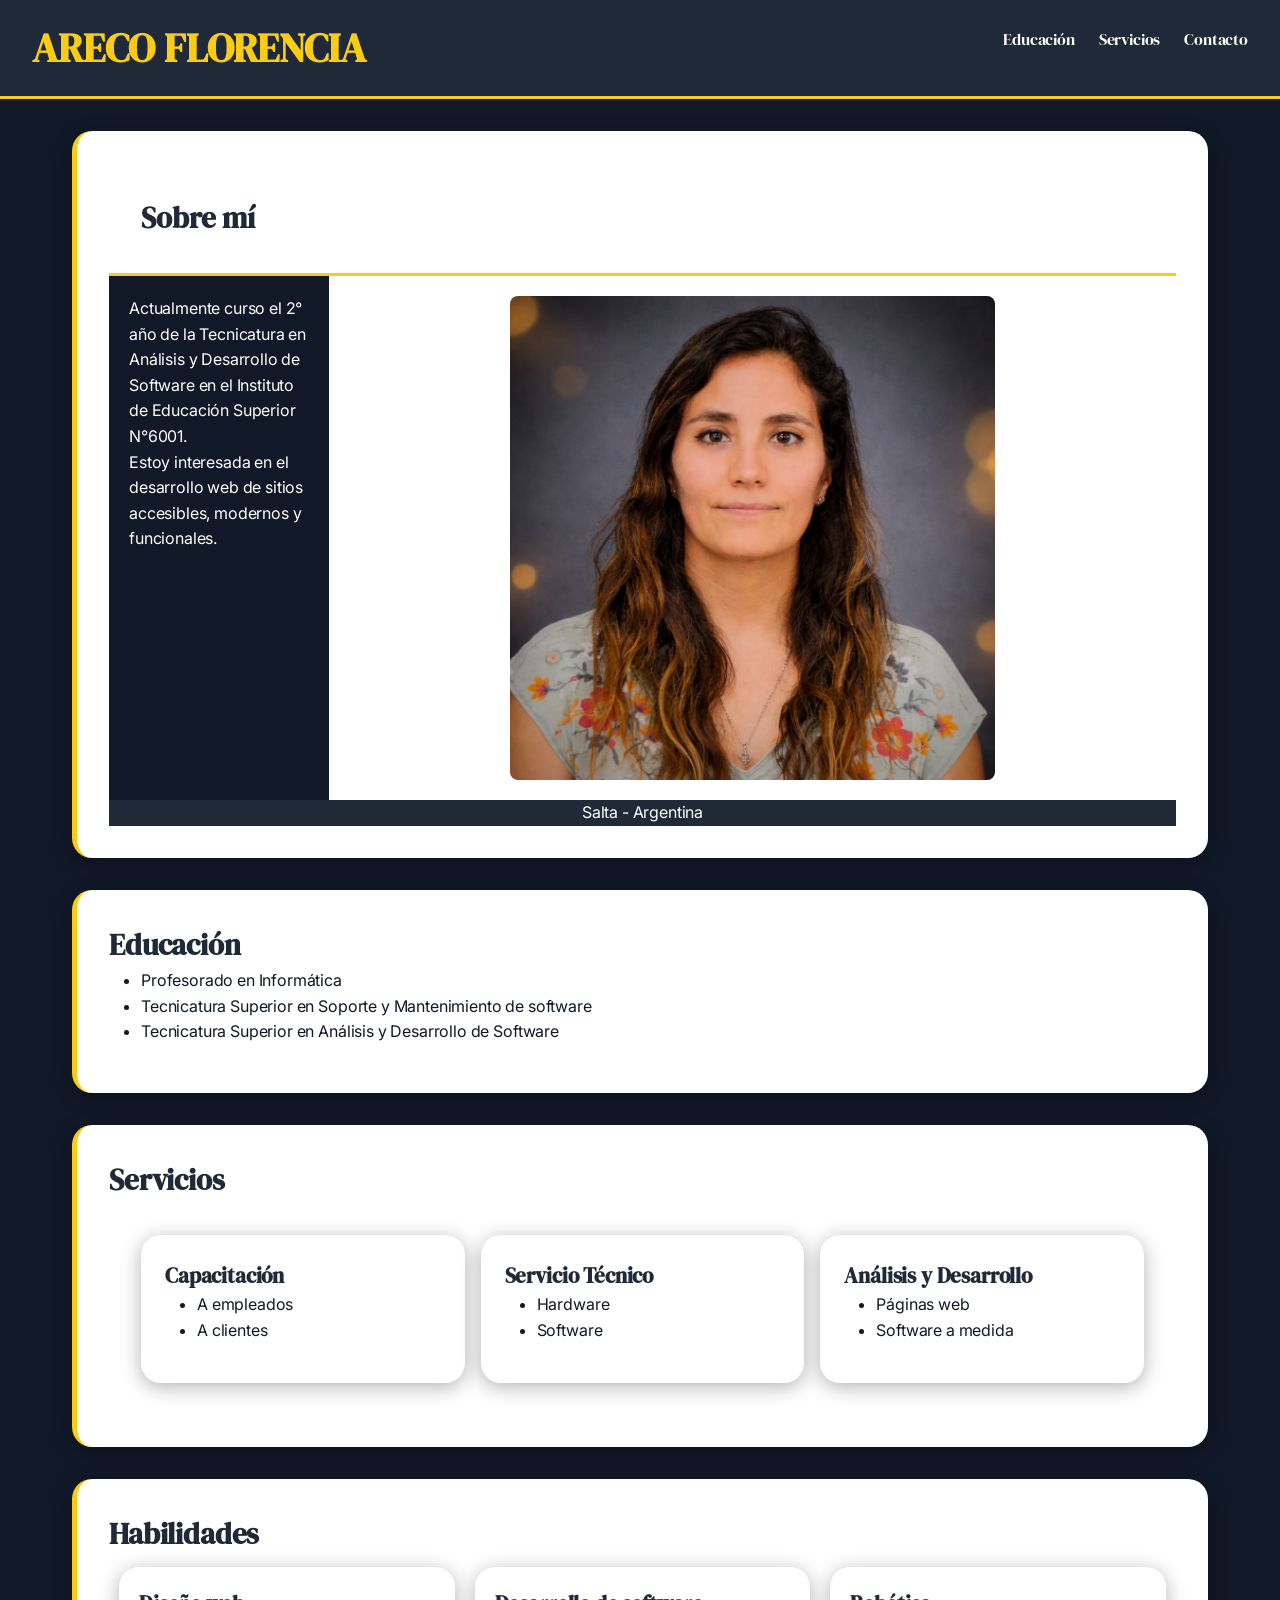
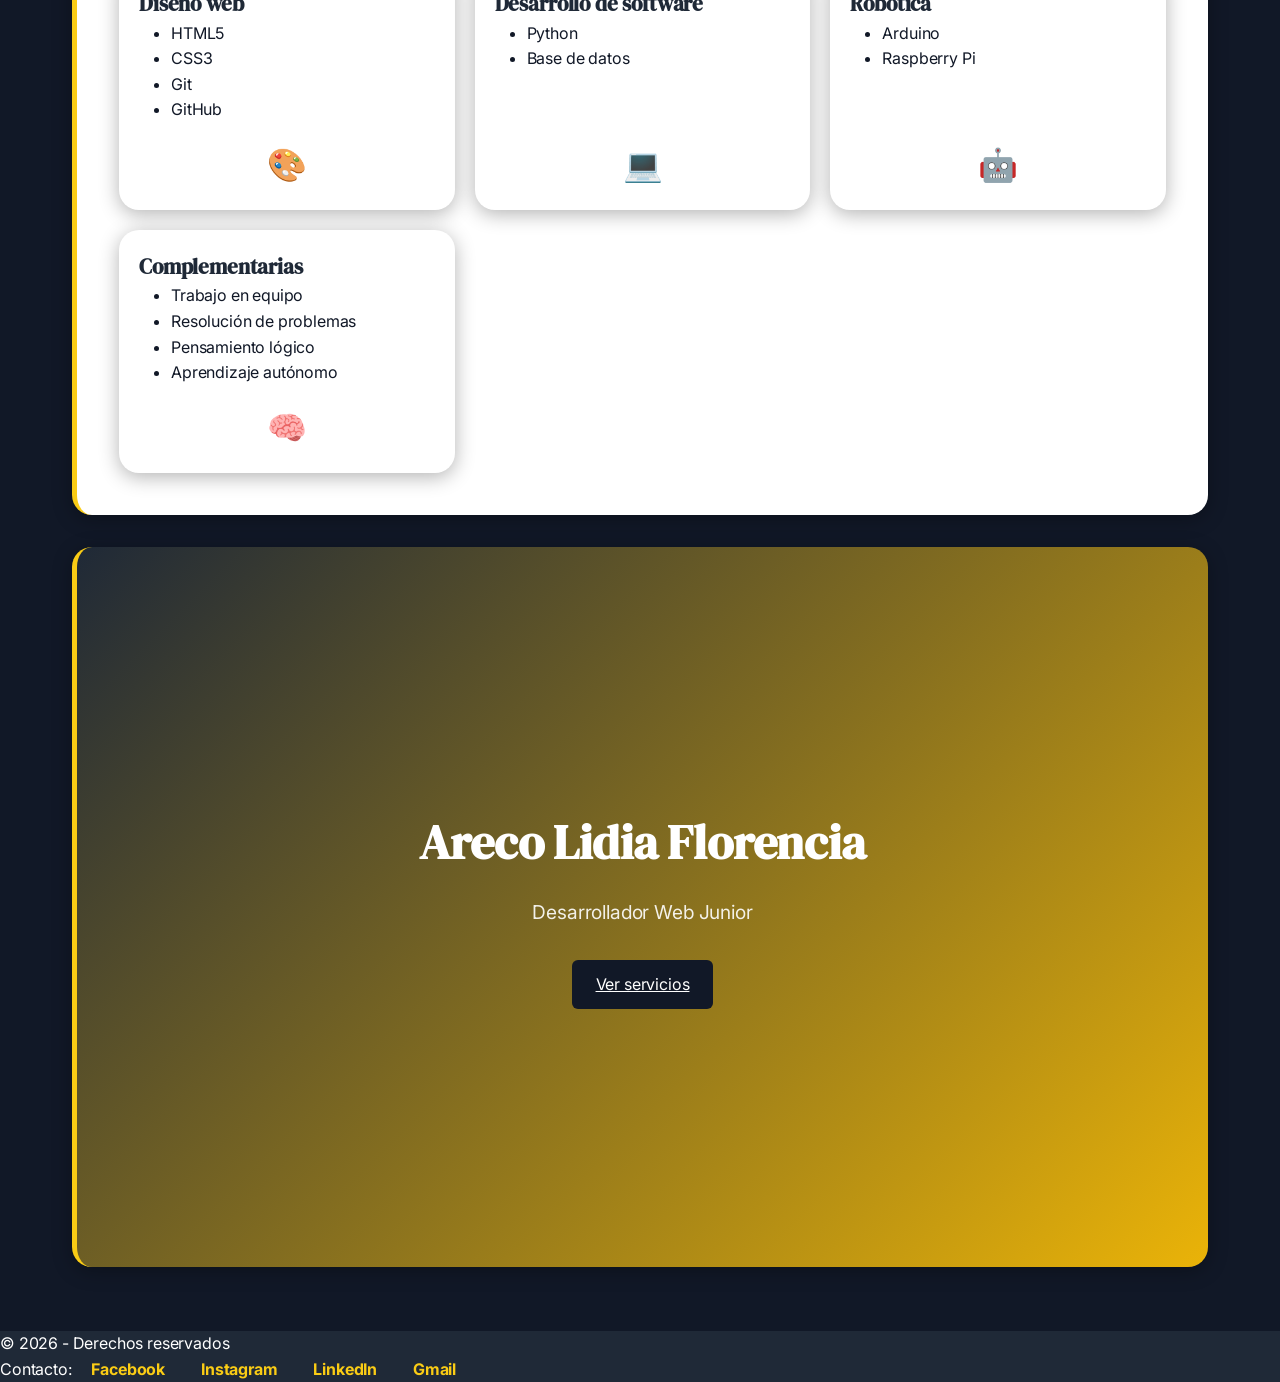
<file: index.html>
<!DOCTYPE html>
<html lang="es">

  <head>
    <meta charset="UTF-8">
    <meta name="viewport" content="width=device-width, initial-scale=1.0">
    <title>Mi Primer Sitio</title>
    <link rel="stylesheet" href="css/style.css">
    <link href="https://fonts.googleapis.com/css2?family=Inter:wght@400;600;700&display=swap" rel="stylesheet">
    <link href="https://fonts.googleapis.com/css2?family=DM Serif Display&display=swap" rel="stylesheet">
  </head>

  <body>
    <header class="navbar">
         
      <h1 class="logo">ARECO FLORENCIA</h1>
      
      <nav>
       <ul class="nav-links">
        <li>
          <a href="#educacion">Educación</a>
        </li>
        <li>
          <a href="#servicios">Servicios</a>
        </li>
        <li>
          <a href="contact.html">Contacto</a>
        </li>
        </ul>
      </nav> 
    </header>

  <main class="container">
    <section id="sobremi" class="grid">
      <header class="header"><h2>Sobre mí</h2></header>
      <aside class="sidebar">
        <p>
          Actualmente curso el 2° año de la Tecnicatura en Análisis y Desarrollo de Software en el Instituto de Educación Superior N°6001.<br>
          Estoy interesada en el desarrollo web de sitios accesibles, modernos y funcionales.
        </p>
      </aside>
      <div class="main"><img src="images/foto_perfil.png" alt="Foto de Florencia"> </div>
      <footer class="footer"><p>Salta - Argentina</p></footer>
    </section>

    <section id="educacion">
    <h2>Educación</h2>
      <ul>
        <li>Profesorado en Informática</li>
        <li>Tecnicatura Superior en Soporte y Mantenimiento de software</li>
        <li>Tecnicatura Superior en Análisis y Desarrollo de Software</li>
      </ul> 
    </section>

    <section  id="servicios">
      <h2>Servicios</h2>
      <div class="cards">
          <article class="card">
            <h3>Capacitación</h3>
            <ul>
              <li>A empleados</li>
              <li>A clientes</li>
            </ul>
          </article>
          <article class="card">
            <h3>Servicio Técnico</h3>
            <ul>
              <li>Hardware</li>
              <li>Software</li>
            </ul>
          </article>
          <article class="card">
            <h3>Análisis y Desarrollo</h3>
            <ul>
              <li>Páginas web</li>
              <li>Software a medida</li>
            </ul>
          </article>
      </div>
    </section> 

    <section id="habilidades">
      <h2>Habilidades</h2>
      <div class="galeria">
      <div class="card">
        <h3>Diseño web</h3>
        <ul>
          <li>HTML5</li>
          <li>CSS3</li>
          <li>Git</li>
          <li>GitHub</li>
        </ul>
      <div class="icono">🎨</div>
      </div>

      <div class="card">
        <h3>Desarrollo de software</h3>
        <ul>
          <li>Python</li>
          <li>Base de datos</li>
        </ul>
        <div class="icono">💻</div>
      </div>

      <div class="card">
        <h3>Robótica</h3>
        <ul>
          <li>Arduino</li>
          <li>Raspberry Pi</li>
        </ul>
        <div class="icono">🤖</div>
      </div>

      <div class="card">
        <h3>Complementarias</h3>
        <ul>
          <li>Trabajo en equipo</li>
          <li>Resolución de problemas</li>
          <li>Pensamiento lógico</li>
          <li>Aprendizaje autónomo</li>
        </ul>
        <div class="icono">🧠</div>
      </div>
      </div>
    </section>

    <section class="hero">
        <h1>Areco Lidia Florencia</h1>
        <p>Desarrollador Web Junior</p>
        <a href="#servicios" class="boton">Ver servicios</a>
    </section>
   </main>

   <footer>
    <p>&copy; 2026 - Derechos reservados</p>
    <p>Contacto: 
    <a href="https://www.facebook.com/florare83" target="_blank">Facebook</a>
    <a href="https://www.instagram.com/florare83" target="_blank">Instagram</a>
    <a href="https://www.linkedin.com/in/florare83" target="_blank">LinkedIn</a>
    <a href="mailto:florare83@gmail.com" target="_blank">Gmail</a>
    </p>
   </footer>
</html>
</file>
<file: css/style.css>
/* ===== VARIABLES Y PALETA DE COLORES ===== */
:root {
 --color-primary: #facc15;  
 --color-secondary: #1f2937;   
 --color-accent: #eab308;     
 --color-text: #111827;        
 --color-bg: #111827;        
 --color-white: #ffffff;

 --radius: 20px;
 --shadow: 0 4px 20px rgba(0,0,0,0.3);

 --font-main: "Inter", sans-serif;
 --font-heading: "DM Serif Display", serif;
}

/* ==== RESET BASICO ==== */
* {
 margin: 0;
 padding: 0;
 box-sizing: border-box;
}

/* ===== BODY ===== */
body {
  font-family: var(--font-main);
  color: var(--color-white);
  font-size: 1rem;
  line-height: 1.6;
  letter-spacing: -0.01em;
  background-color: var(--color-bg);
}

/* ===== TITULOS ===== */
h1 {
 font-family: var(--font-heading);
 font-size: 2.5rem;
 font-weight: 700;
 color: var(--color-white);
}

h2 {
 font-family: var(--font-heading);
 font-size: 1.8rem;
 font-weight: 600;
 color: var(--color-secondary);
}

h3 {
 font-family: var(--font-heading);
 font-size: 1.3rem;
 font-weight: 600;
 color: var(--color-secondary);
}

/* ===== HEADER ===== */
header {
 font-family: var(--font-heading);
 background-color: var(--color-secondary);
 color: var(--color-white);
 text-align: center;
 padding: 2rem;
 border-bottom: 3px solid var(--color-primary);
}

/* ===== FOOTER ===== */
footer {
 color: var(--color-white);
 background-color: var(--color-secondary);
}

footer a {
 color: var(--color-primary);
 text-decoration: none;
 margin: 0 1rem;
 font-weight: bold;
}

footer a:hover {
 color: var(--color-accent);
}

/* ===== MAIN ===== */
main {
 max-width: 900px;
 margin: 0 auto;
 padding: 2rem;
}

/* ===== SECCIONES ===== */
section {
 background-color: var(--color-white);
 color: var(--color-text);
 border-radius: var(--radius);
 padding: 2rem;
 margin-bottom: 2rem;
 box-shadow: var(--shadow);
 border-left: 5px solid var(--color-primary);
}

/* ===== IMAGENES ===== */
img {
 max-width: 60%;
 height: auto;
 border-radius: 8px;
 display: block;
 margin: 0 auto;
}

/* ===== LISTAS ===== */
ul, ol {
 padding-left: 2rem;
 margin-bottom: 1rem;
}

/* ==== VINCULOS ==== */

a:hover {
 text-decoration: underline;
 color: var(--color-accent);
}

a:active {
 color: var(--color-primary);
}

/* ==== FORMULARIO ==== */
input:valid {
  border: 3px solid var(--color-secondary);
  background-color: var(--color-primary);
}

input:invalid:not(:placeholder-shown) {
  border: 3px solid var(--color-secondary);
}

input:focus {
  border: 3px solid var(--color-primary);
  box-shadow: var(--shadow);
}

input, textarea, select {
  width: 100%;
  padding: 10px;
  border-radius: var(--radius);
}

/* ==== NAVBAR CON FLEXBOX ==== */
.navbar {
    display: flex;
    flex-wrap: wrap;
    justify-content: space-between;  /* logo izq, links der */
    align-items: center;             /* centrado vertical */
    padding: 1rem 2rem;
    background: var(--color-secondary);
    color: var(--color-white);
}

.logo {
    color: var(--color-primary);
    font-weight: bold;
}       

.nav-links {
    display: flex;       /* los <li> en fila */
    list-style: none;
    gap: 1.5rem;
}

.nav-links a {
    color: var(--color-white);
    text-decoration: none;
    transition: color 0.3s;
}
.nav-links a:hover { color: var(--color-accent); }

/* ==== TARJETAS ==== */
/* 3 cards en desktop, 2 en tablet, 1 en móvil */
.cards {
    display: flex;
    flex-wrap: wrap;     /* permite que bajen */
    gap: 1.25rem;
    padding: 2rem;
}

.card {
    flex: 1 1 280px;    /* ← LA LÍNEA MÁGICA */
    background: var(--color-white);
    border-radius: var(--radius);
    padding: 1.5rem;
    box-shadow: var(--shadow);
    transition: transform 0.2s, box-shadow 0.2s;
}

.card:hover {
    transform: translateY(-4px);
    box-shadow: var(--shadow);
}

/* ==== SECCION HERO ==== */
.hero {
    display: flex;
    justify-content: center;  /* centrado horizontal */
    align-items: center;      /* centrado vertical */
    min-height: 80vh;        /* alto completo de la ventana */
    background: linear-gradient(135deg, var(--color-secondary), var(--color-accent));
    color: var(--color-white);
    text-align: center;
    flex-direction: column;
}

.hero-content {
    max-width: 600px;
    padding: 2rem;
}

.hero h1 { 
   font-size: 3rem;
   margin-bottom: 1rem; 
  }

.hero p { 
  font-size: 1.2rem; 
  opacity: 0.9; 
  margin-bottom: 2rem; 
}

/* ==== BOTON ==== */
.boton {
    background: var(--color-bg);
    color: var(--color-white);
    padding: 12px 24px;
    border: none;
    border-radius: 6px;
    cursor: pointer;
    /* Definir QUÉ propiedad animar y CUÁNTO tarda */
    transition: all 0.3s ease;
}

.boton:hover {
    background: var(--color-secondary);
    transform: translateY(-2px);          /* sube 2px */
    box-shadow: var(--shadow);
}

/* ==== GRID ====*/
.grid {
 display: grid;
 grid-template-columns: 220px 1fr;
 grid-template-rows: auto 1fr auto;
 grid-template-areas:
 "header header"
 "sidebar main"
 "footer footer";
 min-height: 100vh;
}

.header  { grid-area: header;  background: var(--color-white); color: var(--color-text); text-align:left; }
.sidebar { grid-area: sidebar; background: var(--color-bg); color: var(--color-white); padding: 20px; }
.main    { grid-area: main;    padding: 20px; }
.footer  { grid-area: footer;  background: var(--color-secondary); color: white; text-align: center;}


/* ==== GRID AUTO-RESPONSIVE ====*/
.galeria {
    display: grid;
    grid-template-columns: repeat(auto-fit, minmax(280px, 1fr));
    gap: 1.25rem;
    padding: 10px;
}

.galeria .card {
    background: white;
    border-radius: var(--radius);
    padding: 20px;
    box-shadow: var(--shadow);
    display: flex;
    flex-direction: column;
}

.galeria .card:hover {
    transform: translateY(-4px);
    box-shadow: 0 4px 20px var(--color-primary);
    }

.icono{
  font-size: 2rem;
  text-align: center;
  margin-top: auto;
}

/* ==== MEDIA QUERIES ==== */
/* ═══ BASE: MÓVIL (< 768px) ═══ */
 .container { padding: 1rem; }
 .sidebar { display: none; }       /* oculto en móvil */
 .cards { display: grid; grid-template-columns: 1fr; gap: 1rem; }

 .grid {
    grid-template-columns: 1fr;
    grid-template-rows: auto;
    grid-template-areas:
      "header"
      "sidebar"
      "main"
      "footer";
    min-height: auto;
  }

/* ═══ TABLET (768px+) ═══ */
@media (min-width: 768px) {
 .container { padding: 2rem; }
 .sidebar { display: flex; }   /* visible */
 .cards { grid-template-columns: repeat(2, 1fr); }  /* 2 columnas */

  .grid {
    grid-template-columns: 220px 1fr; 
    grid-template-areas:
      "header header"
      "sidebar main"
      "footer footer";
    min-height: auto;  
  }
}

/* ═══ DESKTOP (1024px+) ═══ */
@media (min-width: 1024px) {
 .container { max-width: 1200px; margin: 0 auto; }
 .cards { grid-template-columns: repeat(3, 1fr); }  /* 3 columnas */
}

/* ═══ MONITOR GRANDE (1440px+) ═══ */
@media (min-width: 1440px) {
    .container { max-width: 1500px; }
}
</file>
